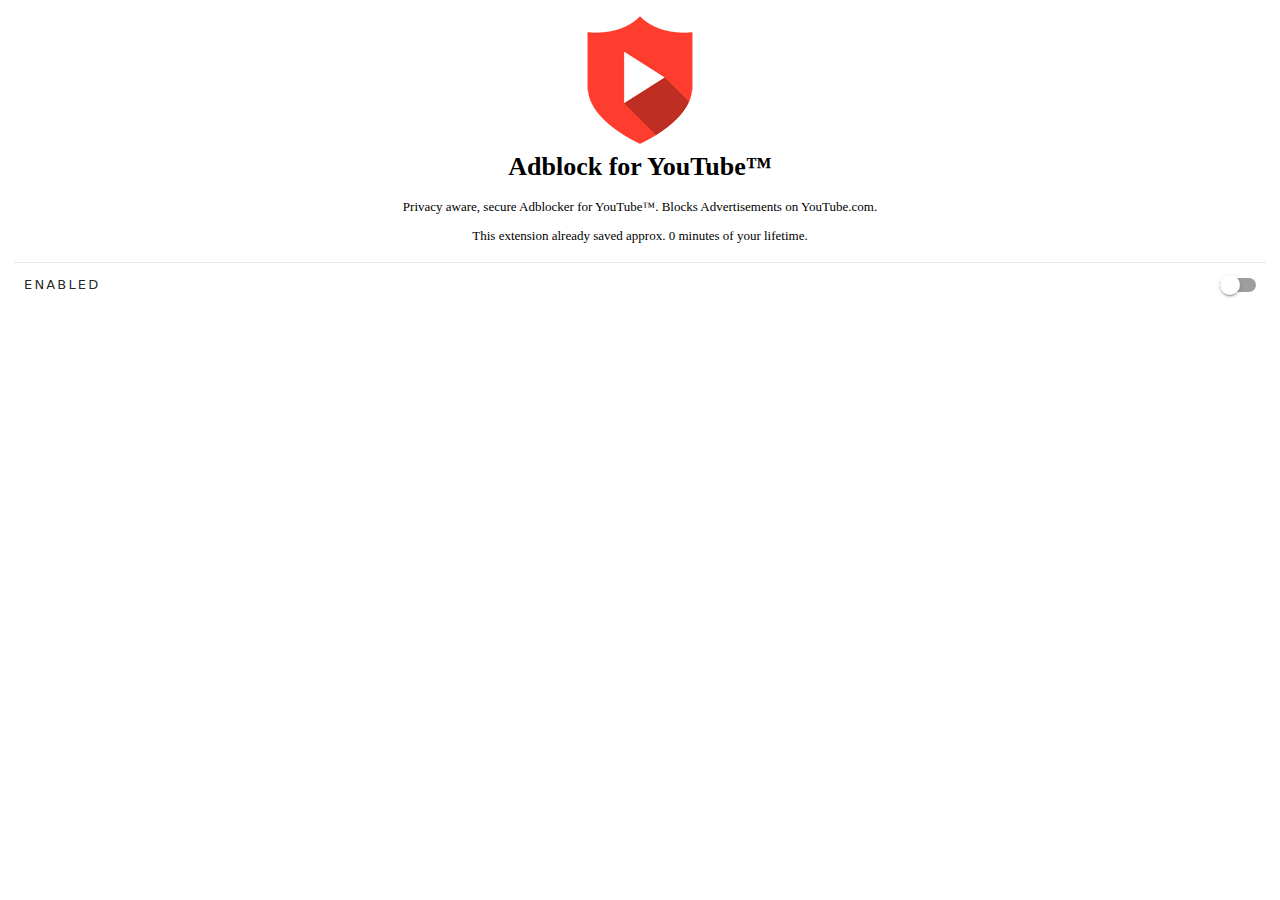
<file: Chrome/data/interface/index.html>
<!DOCTYPE html>
<html lang="en">
  <head>
    <meta charset="UTF-8" />
    <meta name="viewport" content="width=device-width, initial-scale=1.0" />
    <title data-message="actionTitle">Options</title>
    <link rel="stylesheet" href="index.css" />
  </head>
  <body>
    <head>
      <img
        class="logo"
        width="128px"
        height="128px"
        src="../icons/icon-128.png"
        alt="logo"
      />
      <h1 data-message="extensionName">Adblock for YouTube™</h1>
    </head>
    <main>
      <p data-message="extensionDescription">
        Privacy aware, secure Adblocker for YouTube™. Blocks Advertisements on
        YouTube.com.
      </p>

      <p data-message="timesaveInfo" class="timesave-info">
        This extension already saved approx. 0 minutes of your lifetime.
      </p>

      <div class="control">
        <label class="switch">
          <input name="enabled" type="checkbox" />
          <span data-message="enabled">enabled</span>
        </label>
      </div>
    </main>
    <script src="index.js"></script>
  </body>
</html>
</file>
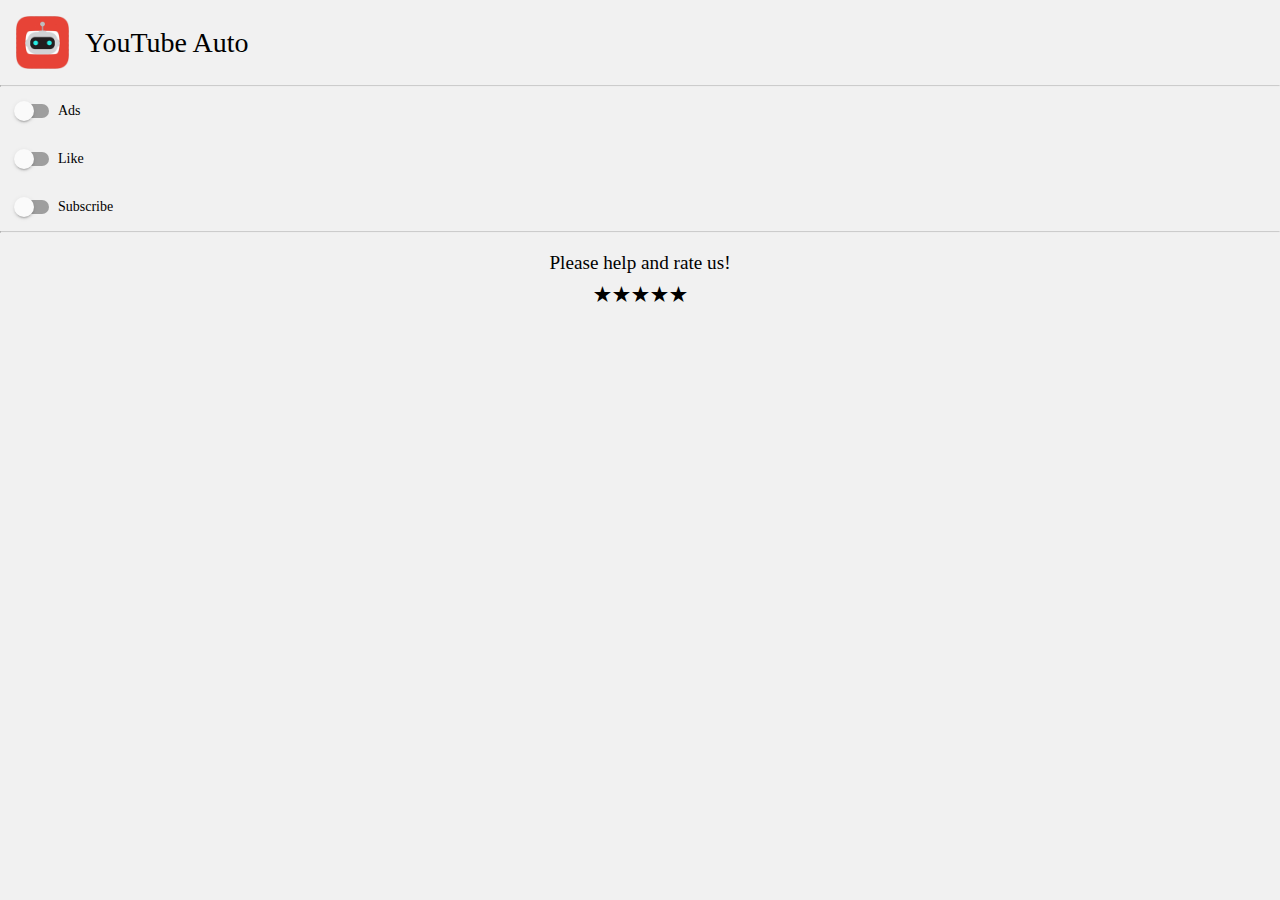
<file: edge/data/interface/index.html>
<!DOCTYPE html>
<html>
<head>
  <meta charset="utf-8" />
  <meta name="viewport" content="width=device-width, initial-scale=1, shrink-to-fit=no">
  <link rel="stylesheet" href="index.css">
  <script src="index.js"></script>  
</head>
<body>

  <div class="logo">
    <img class="logo" src="../icons/icon-128.png" alt="logo">
    <h1 data-i18n="AppName">YouTube Auto</h1>
  </div>
  <hr>

  <form class="setting">
    <input type="checkbox" id="ads" name="ads" class="switch-input">
    <label for="ads" class="switch-label"><span data-message='adsblock'>Ads</span></label>
  </form>

  <form class="setting">
    <input type="checkbox" id="like" name="like" class="switch-input" data-limit="only-one-like-or-dislike" />
    <label for="like" class="switch-label"><span data-message='autolike'>Like</span></label>
  </form>

  <form class="setting">
    <input type="checkbox" id="subscribe" name="subscribe" class="switch-input">
    <label for="subscribe" class="switch-label"><span data-message='autosubscribe'>Subscribe</span></label>
  </form>



  <hr>

  <a href='#' target='_blank' class="teaser">
    <div style="text-align: center;">
      <span data-message="rate">Please help and rate us!</span>
      <br>
     <span class="star">
      ⭑⭑⭑⭑⭑
    </span>
    </div>
  </a>

</body>
</html>
</file>
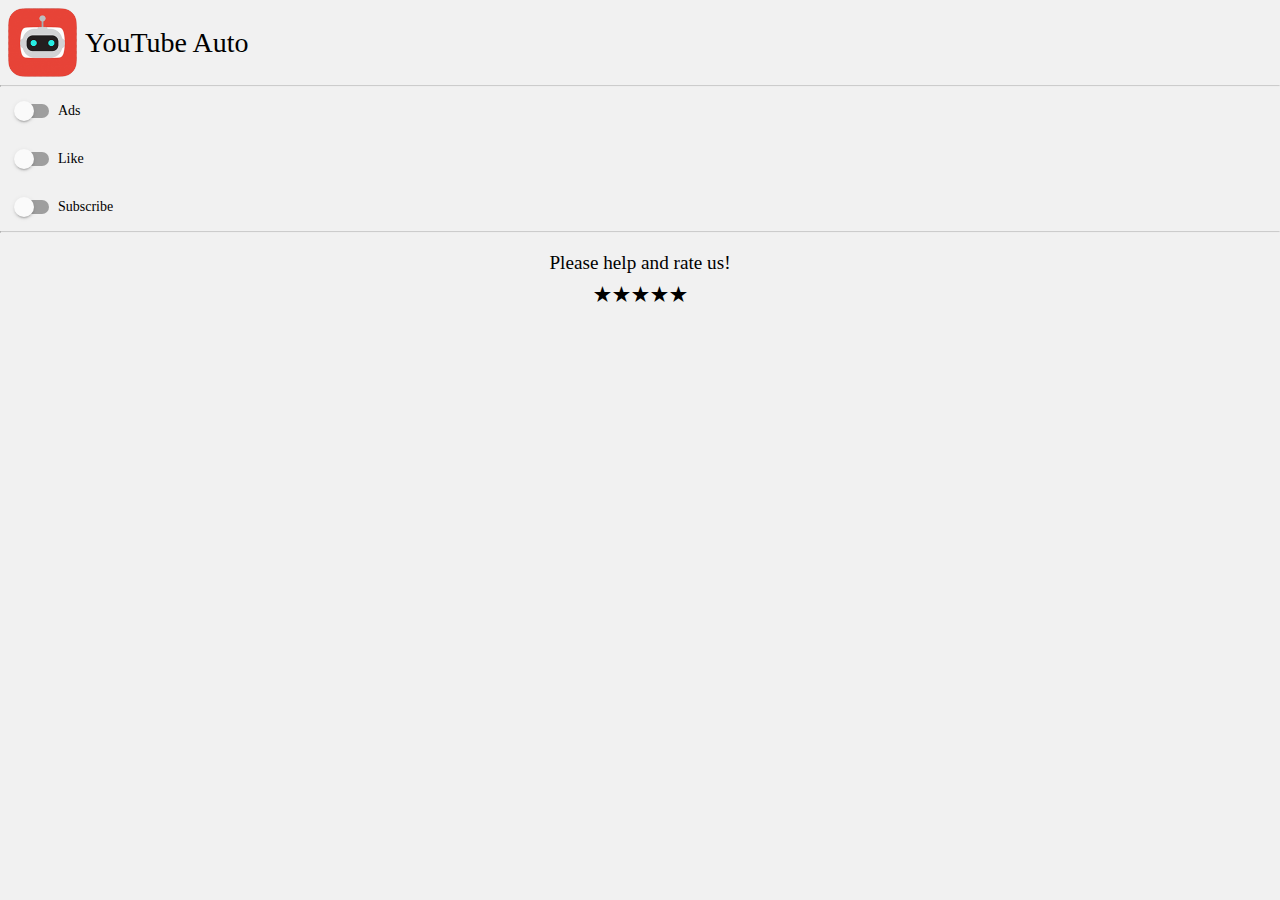
<file: pages/popup.html>
<!DOCTYPE html>
<html>
<head>
  <meta charset="utf-8" />
  <meta name="viewport" content="width=device-width, initial-scale=1, shrink-to-fit=no">
  <link rel="stylesheet" href="../styles/style.css">
  <script src="../scripts/popup.js"></script>  
</head>
<body>

  <div class="logo">
    <img src="../images/128.png">
    <h1 data-i18n="AppName">YouTube Auto</h1>
  </div>

  <hr>

  <form class="setting">
    <input type="checkbox" id="ads" name="ads" class="switch-input">
    <label for="ads" class="switch-label"><span data-message='ads'>Ads</span></label>
  </form>

  <form class="setting">
    <input type="checkbox" id="like" name="like" class="switch-input" data-limit="only-one-like-or-dislike" />
    <label for="like" class="switch-label"><span data-message='like'>Like</span></label>
  </form>

  <form class="setting">
    <input type="checkbox" id="subscribe" name="subscribe" class="switch-input">
    <label for="subscribe" class="switch-label"><span data-message='subscribe'>Subscribe</span></label>
  </form>



  <hr>

  <a href='#' target='_blank' class="teaser">
    <div style="text-align: center;">
      <span data-message="rate">Please help and rate us!</span>
      <br>
     <span class="star">
      ⭑⭑⭑⭑⭑
    </span>
    </div>
  </a>

</body>
</html>
</file>
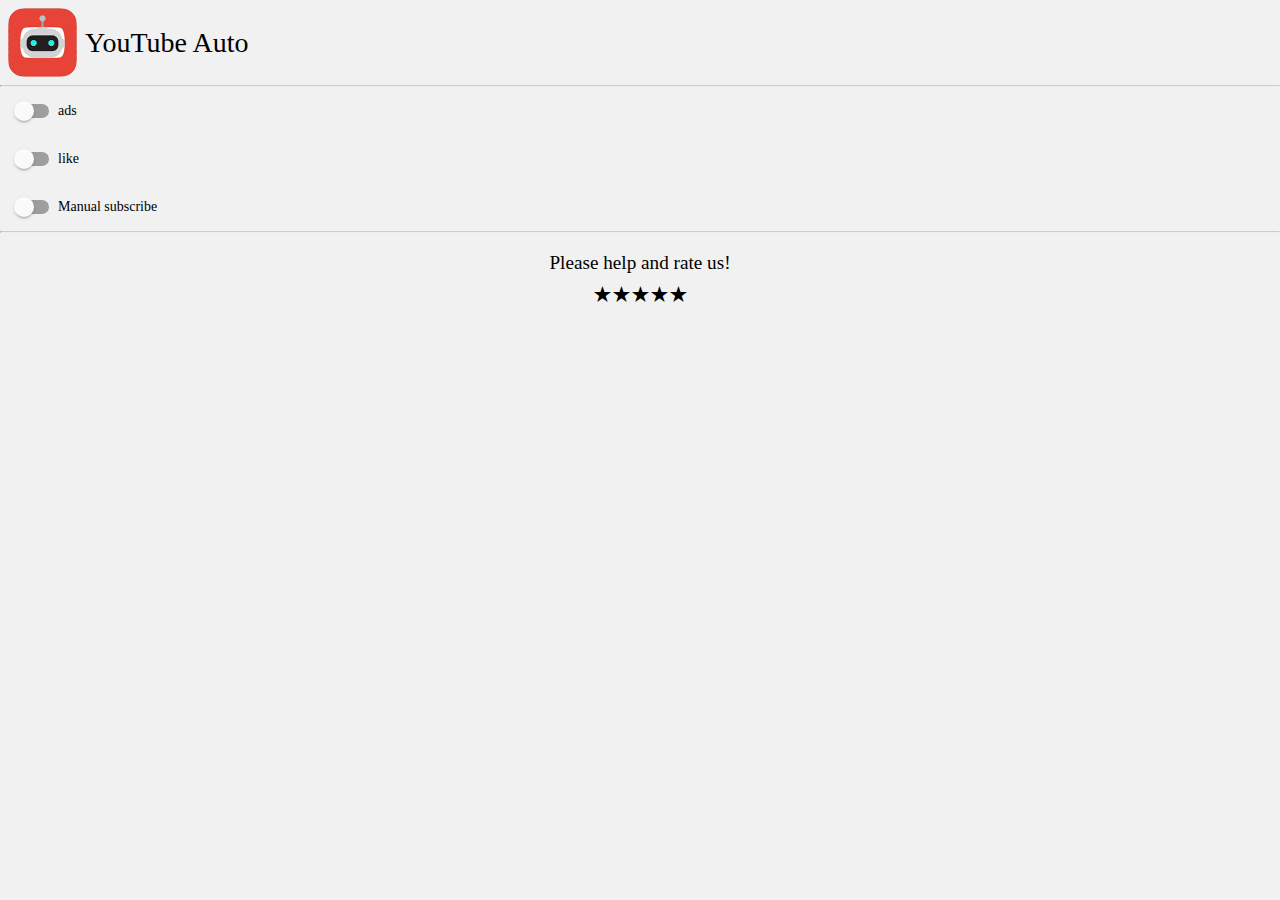
<file: M2/pages/popup.html>
<!DOCTYPE html>
<html>
<head>
  <meta charset="utf-8" />
  <meta name="viewport" content="width=device-width, initial-scale=1, shrink-to-fit=no">
  <link rel="stylesheet" href="../styles/style.css">
  <script src="../scripts/popup.js"></script>  
</head>
<body>

  <div class="logo">
    <img class="img" src="../images/128.png">
    <h1 data-i18n="AppName">YouTube Auto</h1>
  </div>

  <hr>
  <form class="setting">
    <input type="checkbox" id="ads" name="ads" class="switch-input">
    <label for="ads" class="switch-label"><span data-message='adsblock'>ads</span></label>
  </form>

  <form class="setting">
    <input type="checkbox" id="like" name="like" class="switch-input" data-limit="only-one-like-or-dislike" />
    <label for="like" class="switch-label"><span data-message='autolike'>like</span></label>
  </form>

  <form class="setting">
    <input type="checkbox" id="subscribe" name="subscribe" class="switch-input">
    <label for="subscribe" class="switch-label"><span data-message='autosubscribe'>Manual subscribe</span></label>
  </form>


  <hr>

  <a href='#' target='_blank' class="teaser">
    <div style="text-align: center;">
      <span data-message="rate">Please help and rate us!</span>
      <br>
     <span class="star">
      ⭑⭑⭑⭑⭑
    </span>
    </div>
  </a>

</body>
</html>
</file>
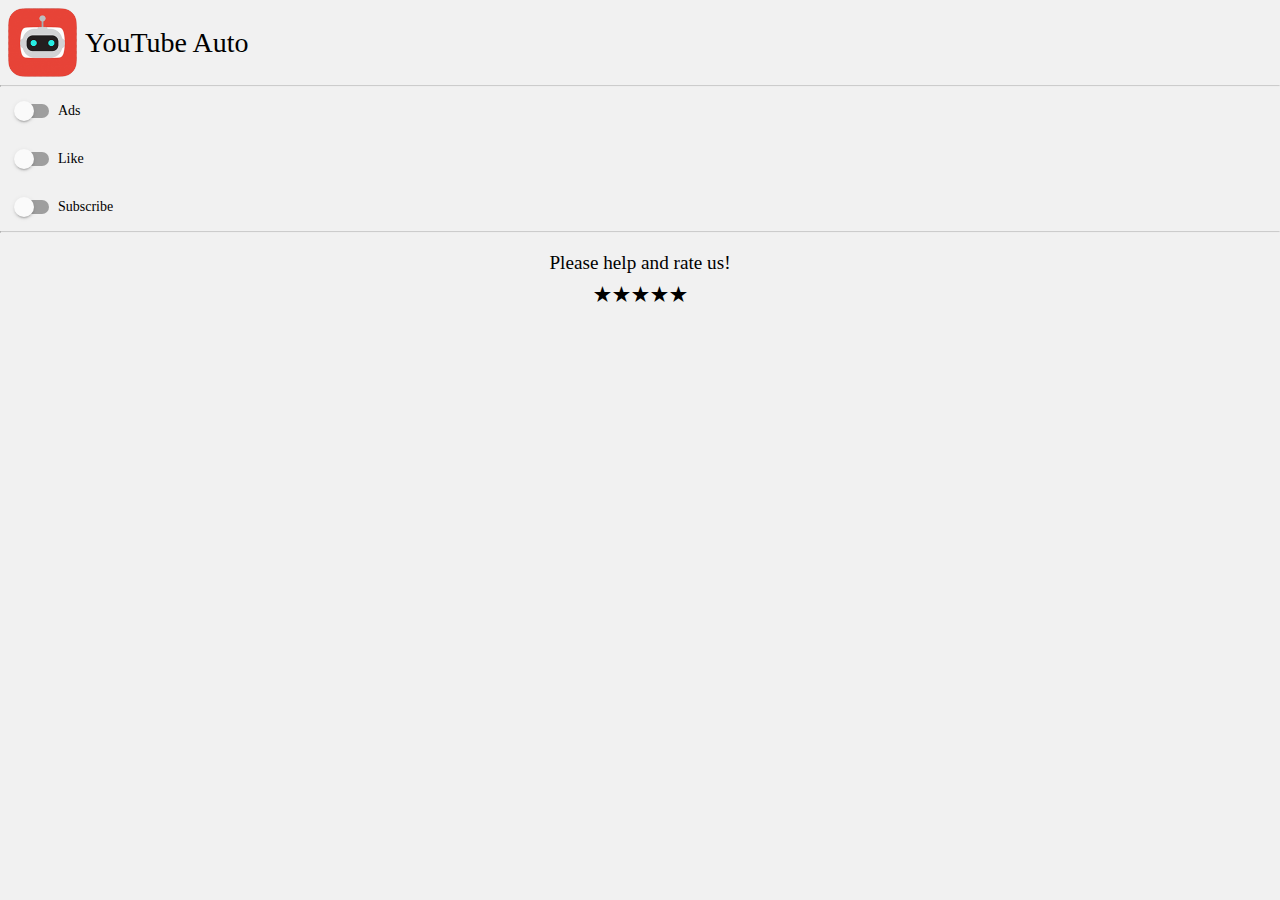
<file: Morzila VS/pages/popup.html>
<!DOCTYPE html>
<html>
<head>
  <meta charset="utf-8" />
  <meta name="viewport" content="width=device-width, initial-scale=1, shrink-to-fit=no">
  <link rel="stylesheet" href="../styles/style.css">
  <script src="../scripts/popup.js"></script>  
</head>
<body>

  <div class="logo">
    <img src="../images/icon-128.png">
    <h1 data-i18n="AppName">YouTube Auto</h1>
  </div>

  <hr>

  <form class="setting">
    <input type="checkbox" id="ads" name="ads" class="switch-input">
    <label for="ads" class="switch-label"><span data-message='adsblock'>Ads</span></label>
  </form>

  <form class="setting">
    <input type="checkbox" id="like" name="like" class="switch-input" data-limit="only-one-like-or-dislike" />
    <label for="like" class="switch-label"><span data-message='autolike'>Like</span></label>
  </form>

  <form class="setting">
    <input type="checkbox" id="subscribe" name="subscribe" class="switch-input">
    <label for="subscribe" class="switch-label"><span data-message='autosubscribe'>Subscribe</span></label>
  </form>


  <hr>

  <a href='#' target='_blank' class="teaser">
    <div style="text-align: center;">
      <span data-message="rate">Please help and rate us!</span>
      <br>
     <span class="star">
      ⭑⭑⭑⭑⭑
    </span>
    </div>
  </a>

</body>
</html>
</file>
<file: Chrome/data/interface/index.css>
:root {
  --primary-rgb: 26, 115, 232;
  --onsurface-rgb: 0, 0, 0;
  --link-color-rgb: 51, 103, 214;
  --background-color: white;
}

body {
  padding: 8px 16px;
  text-align: center;
  min-width: 200px;
  background-color: var(--background-color);
  font-size: 81.25%;
}

h1 {
  margin-top: 4px;
}

.logo {
  transition: all 0.3s ease;
}

[is="action-link"],
[is="action-link"]:active,
[is="action-link"]:hover,
[is="action-link"]:visited {
  color: rgb(var(--link-color-rgb));
}

.control {
  text-align: right;
  border-top: 1px solid #00000017;
  margin-right: -10px;
  margin-left: -10px;
  margin-top: 18px;
  padding: 10px 10px 0px 10px;
}

.switch {
  z-index: 0;
  position: relative;
  display: block;
  color: rgba(var(--onsurface-rgb, 0, 0, 0), 0.87);
  font-family: var(
    --font,
    "Roboto",
    "Segoe UI",
    BlinkMacSystemFont,
    system-ui,
    -apple-system
  );
  line-height: 24px;
}

/* Input */
.switch > input {
  appearance: none;
  -moz-appearance: none;
  -webkit-appearance: none;
  z-index: -1;
  position: absolute;
  right: 6px;
  top: -8px;
  display: block;
  margin: 0;
  border-radius: 50%;
  width: 40px;
  height: 40px;
  background-color: rgba(var(--onsurface-rgb, 0, 0, 0), 0.38);
  outline: none;
  opacity: 0;
  transform: scale(1);
  pointer-events: none;
  transition: opacity 0.3s 0.1s, transform 0.2s 0.1s;
}

/* Span */
.switch > span {
  display: block;
  width: 100%;
  cursor: pointer;
  text-transform: uppercase;
  letter-spacing: 0.1666666667em;
  text-align: left;
}

/* Track */
.switch > span::before {
  content: "";
  float: right;
  display: inline-block;
  margin: 5px 0 5px 10px;
  border-radius: 7px;
  width: 36px;
  height: 14px;
  background-color: rgba(var(--onsurface-rgb, 0, 0, 0), 0.38);
  vertical-align: top;
  transition: background-color 0.2s, opacity 0.2s;
}

/* Thumb */
.switch > span::after {
  content: "";
  position: absolute;
  top: 2px;
  right: 16px;
  border-radius: 50%;
  width: 20px;
  height: 20px;
  background-color: rgb(var(--onprimary-rgb, 255, 255, 255));
  box-shadow: 0 3px 1px -2px rgba(0, 0, 0, 0.2), 0 2px 2px 0 rgba(0, 0, 0, 0.14),
    0 1px 5px 0 rgba(0, 0, 0, 0.12);
  transition: background-color 0.2s, transform 0.2s;
}

/* Checked */
.switch > input:checked {
  right: -10px;
  background-color: rgb(var(--primary-rgb, 33, 150, 243));
}

.switch > input:checked + span::before {
  background-color: rgba(var(--primary-rgb, 33, 150, 243), 0.6);
}

.switch > input:checked + span::after {
  background-color: rgb(var(--primary-rgb, 33, 150, 243));
  transform: translateX(16px);
}

/* Hover, Focus */
.switch:hover > input {
  opacity: 0.04;
}

.switch > input:focus {
  opacity: 0.12;
}

.switch:hover > input:focus {
  opacity: 0.16;
}

/* Active */
.switch > input:active {
  opacity: 1;
  transform: scale(0);
  transition: transform 0s, opacity 0s;
}

.switch > input:active + span::before {
  background-color: rgba(var(--primary-rgb, 33, 150, 243), 0.6);
}

.switch > input:checked:active + span::before {
  background-color: rgba(var(--onsurface-rgb, 0, 0, 0), 0.38);
}

/* Disabled */
.switch > input:disabled {
  opacity: 0;
}

.switch > input:disabled + span {
  color: rgb(var(--onsurface-rgb, 0, 0, 0));
  opacity: 0.38;
  cursor: default;
}

.switch > input:disabled + span::before {
  background-color: rgba(var(--onsurface-rgb, 0, 0, 0), 0.38);
}

.switch > input:checked:disabled + span::before {
  background-color: rgba(var(--primary-rgb, 33, 150, 243), 0.6);
}
</file>
<file: edge/data/interface/index.css>
@import url(https://fonts.googleapis.com/css?family=Roboto:300,500);

* {
  margin: 0;
  padding: 0;
  -webkit-font-smoothing: antialiased;
  -moz-osx-font-smoothing: grayscale;
  box-sizing: border-box;
}

body {
  min-width: 280px;
  min-height: 280px;
  padding: 0;
  margin: 0;
  background: #f1f1f1;
}

.logo {
  display: flex;
  padding: 8px;
  align-items: center;
}

img {
  height: 69px;
  width: 69px;
  margin-right: 8px;
}
.appname{
  margin-left: 5px;
  font-size: 18px;
}
h1 {
  font-size: 28px;
  font-weight: 300;
  overflow-wrap: break-word;
}

.setting  {
  transition: background-color 150ms cubic-bezier(0.4, 0, 0.2, 1) 0ms;
}

.setting:hover {
  background-color: rgba(0, 0, 0, 0.08);
}

.switch-input {
  display: none;
}
.switch-label {
  font-size: 14px;
  position: relative;
  display: block;
  min-width: 112px;
  cursor: pointer;
  font-weight: 500;
  text-align: left;
  padding: 16px 0 16px 44px;
  margin-left: 14px;
  user-select: none;
}

.switch-label:before,
.switch-label:after {
  content: "";
  position: absolute;
  margin: 0;
  outline: 0;
  top: 50%;
  -ms-transform: translate(0, -50%);
  -webkit-transform: translate(0, -50%);
  transform: translate(0, -50%);
  -webkit-transition: all 0.3s ease;
  transition: all 0.3s ease;
}
.switch-label:before {
  left: 1px;
  width: 34px;
  height: 14px;
  background-color: #9e9e9e;
  border-radius: 8px;
}
.switch-label:after {
  left: 0;
  width: 20px;
  height: 20px;
  background-color: #fafafa;
  border-radius: 50%;
  box-shadow: 0 3px 1px -2px rgba(0, 0, 0, 0.14),
    0 2px 2px 0 rgba(0, 0, 0, 0.098), 0 1px 5px 0 rgba(0, 0, 0, 0.084);
}
.switch-label .toggle--on {
  display: none;
}
.switch-label .toggle--off {
  display: inline-block;
}
.switch-input:checked + .switch-label:before {
  background-color: #ffbab5;
}
.switch-input:checked + .switch-label:after {
  background-color: #e74437;
  -ms-transform: translate(80%, -50%);
  -webkit-transform: translate(80%, -50%);
  transform: translate(80%, -50%);
}
.switch-input:checked + .switch-label .toggle--on {
  display: inline-block;
}
.switch-input:checked + .switch-label .toggle--off {
  display: none;
}

hr {
  border-top: 1px solid #ccc;
}

.teaser {
  display: block;
  height: 100px;
  width: 100%;
  background: #f1f1f1;
  border: none;
  cursor: pointer;
  display: flex;
  align-items: center;
  justify-content: center;
  text-decoration: none;
  color: black;
  font-size: 1.2rem;
  transition: background-color 150ms cubic-bezier(0.4, 0, 0.2, 1) 0ms;
}

.teaser:hover {
  background-color: rgba(0, 0, 0, 0.08);
}
.star{
  font-size: 35px;
  animation: tip 1s linear infinite
}

@keyframes tip {0% {color: black;}50% {color: #ff1100;}}
</file>
<file: styles/style.css>
@import url(https://fonts.googleapis.com/css?family=Roboto:300,500);

* {
  margin: 0;
  padding: 0;
  -webkit-font-smoothing: antialiased;
  -moz-osx-font-smoothing: grayscale;
  box-sizing: border-box;
}

body {
  min-width: 280px;
  min-height: 280px;
  padding: 0;
  margin: 0;
  background: #f1f1f1;
}

.logo {
  display: flex;
  padding: 8px;
  align-items: center;
}

img {
  height: 69px;
  width: 69px;
  margin-right: 8px;
}
.appname{
  margin-left: 5px;
  font-size: 18px;
}
h1 {
  font-size: 28px;
  font-weight: 300;
  overflow-wrap: break-word;
}

.setting  {
  transition: background-color 150ms cubic-bezier(0.4, 0, 0.2, 1) 0ms;
}

.setting:hover {
  background-color: rgba(0, 0, 0, 0.08);
}

.switch-input {
  display: none;
}
.switch-label {
  font-size: 14px;
  position: relative;
  display: block;
  min-width: 112px;
  cursor: pointer;
  font-weight: 500;
  text-align: left;
  padding: 16px 0 16px 44px;
  margin-left: 14px;
  user-select: none;
}

.switch-label:before,
.switch-label:after {
  content: "";
  position: absolute;
  margin: 0;
  outline: 0;
  top: 50%;
  -ms-transform: translate(0, -50%);
  -webkit-transform: translate(0, -50%);
  transform: translate(0, -50%);
  -webkit-transition: all 0.3s ease;
  transition: all 0.3s ease;
}
.switch-label:before {
  left: 1px;
  width: 34px;
  height: 14px;
  background-color: #9e9e9e;
  border-radius: 8px;
}
.switch-label:after {
  left: 0;
  width: 20px;
  height: 20px;
  background-color: #fafafa;
  border-radius: 50%;
  box-shadow: 0 3px 1px -2px rgba(0, 0, 0, 0.14),
    0 2px 2px 0 rgba(0, 0, 0, 0.098), 0 1px 5px 0 rgba(0, 0, 0, 0.084);
}
.switch-label .toggle--on {
  display: none;
}
.switch-label .toggle--off {
  display: inline-block;
}
.switch-input:checked + .switch-label:before {
  background-color: #ffbab5;
}
.switch-input:checked + .switch-label:after {
  background-color: #e74437;
  -ms-transform: translate(80%, -50%);
  -webkit-transform: translate(80%, -50%);
  transform: translate(80%, -50%);
}
.switch-input:checked + .switch-label .toggle--on {
  display: inline-block;
}
.switch-input:checked + .switch-label .toggle--off {
  display: none;
}

hr {
  border-top: 1px solid #ccc;
}

.teaser {
  display: block;
  height: 100px;
  width: 100%;
  background: #f1f1f1;
  border: none;
  cursor: pointer;
  display: flex;
  align-items: center;
  justify-content: center;
  text-decoration: none;
  color: black;
  font-size: 1.2rem;
  transition: background-color 150ms cubic-bezier(0.4, 0, 0.2, 1) 0ms;
}

.teaser:hover {
  background-color: rgba(0, 0, 0, 0.08);
}
.star{
  font-size: 35px;
  animation: tip 1s linear infinite
}

@keyframes tip {0% {color: black;}50% {color: #ff1100;}}
</file>
<file: M2/styles/style.css>
@import url(https://fonts.googleapis.com/css?family=Roboto:300,500);

* {
  margin: 0;
  padding: 0;
  -webkit-font-smoothing: antialiased;
  -moz-osx-font-smoothing: grayscale;
  box-sizing: border-box;
}

body {
  min-width: 280px;
  min-height: 280px;
  padding: 0;
  margin: 0;
  background: #f1f1f1;
}

.logo {
  display: flex;
  padding: 8px;
  align-items: center;
}

img {
  height: 69px;
  width: 69px;
  margin-right: 8px;
}
.appname{
  margin-left: 5px;
  font-size: 18px;
}
h1 {
  font-size: 28px;
  font-weight: 300;
  overflow-wrap: break-word;
}

.setting  {
  transition: background-color 150ms cubic-bezier(0.4, 0, 0.2, 1) 0ms;
}

.setting:hover {
  background-color: rgba(0, 0, 0, 0.08);
}

.switch-input {
  display: none;
}
.switch-label {
  font-size: 14px;
  position: relative;
  display: block;
  min-width: 112px;
  cursor: pointer;
  font-weight: 500;
  text-align: left;
  padding: 16px 0 16px 44px;
  margin-left: 14px;
  user-select: none;
}

.switch-label:before,
.switch-label:after {
  content: "";
  position: absolute;
  margin: 0;
  outline: 0;
  top: 50%;
  -ms-transform: translate(0, -50%);
  -webkit-transform: translate(0, -50%);
  transform: translate(0, -50%);
  -webkit-transition: all 0.3s ease;
  transition: all 0.3s ease;
}
.switch-label:before {
  left: 1px;
  width: 34px;
  height: 14px;
  background-color: #9e9e9e;
  border-radius: 8px;
}
.switch-label:after {
  left: 0;
  width: 20px;
  height: 20px;
  background-color: #fafafa;
  border-radius: 50%;
  box-shadow: 0 3px 1px -2px rgba(0, 0, 0, 0.14),
    0 2px 2px 0 rgba(0, 0, 0, 0.098), 0 1px 5px 0 rgba(0, 0, 0, 0.084);
}
.switch-label .toggle--on {
  display: none;
}
.switch-label .toggle--off {
  display: inline-block;
}
.switch-input:checked + .switch-label:before {
  background-color: #ffbab5;
}
.switch-input:checked + .switch-label:after {
  background-color: #e74437;
  -ms-transform: translate(80%, -50%);
  -webkit-transform: translate(80%, -50%);
  transform: translate(80%, -50%);
}
.switch-input:checked + .switch-label .toggle--on {
  display: inline-block;
}
.switch-input:checked + .switch-label .toggle--off {
  display: none;
}

hr {
  border-top: 1px solid #ccc;
}

.teaser {
  display: block;
  height: 100px;
  width: 100%;
  background: #f1f1f1;
  border: none;
  cursor: pointer;
  display: flex;
  align-items: center;
  justify-content: center;
  text-decoration: none;
  color: black;
  font-size: 1.2rem;
  transition: background-color 150ms cubic-bezier(0.4, 0, 0.2, 1) 0ms;
}

.teaser:hover {
  background-color: rgba(0, 0, 0, 0.08);
}
.star{
  font-size: 35px;
  animation: tip 1s linear infinite
}

@keyframes tip {0% {color: black;}50% {color: #ff1100;}}
</file>
<file: Morzila VS/styles/style.css>
@import url(https://fonts.googleapis.com/css?family=Roboto:300,500);

* {
  margin: 0;
  padding: 0;
  -webkit-font-smoothing: antialiased;
  -moz-osx-font-smoothing: grayscale;
  box-sizing: border-box;
}

body {
  min-width: 280px;
  min-height: 280px;
  padding: 0;
  margin: 0;
  background: #f1f1f1;
}

.logo {
  display: flex;
  padding: 8px;
  align-items: center;
}

img {
  height: 69px;
  width: 69px;
  margin-right: 8px;
}
.appname{
  margin-left: 5px;
  font-size: 18px;
}
h1 {
  font-size: 28px;
  font-weight: 300;
  overflow-wrap: break-word;
}

.setting  {
  transition: background-color 150ms cubic-bezier(0.4, 0, 0.2, 1) 0ms;
}

.setting:hover {
  background-color: rgba(0, 0, 0, 0.08);
}

.switch-input {
  display: none;
}
.switch-label {
  font-size: 14px;
  position: relative;
  display: block;
  min-width: 112px;
  cursor: pointer;
  font-weight: 500;
  text-align: left;
  padding: 16px 0 16px 44px;
  margin-left: 14px;
  user-select: none;
}

.switch-label:before,
.switch-label:after {
  content: "";
  position: absolute;
  margin: 0;
  outline: 0;
  top: 50%;
  -ms-transform: translate(0, -50%);
  -webkit-transform: translate(0, -50%);
  transform: translate(0, -50%);
  -webkit-transition: all 0.3s ease;
  transition: all 0.3s ease;
}
.switch-label:before {
  left: 1px;
  width: 34px;
  height: 14px;
  background-color: #9e9e9e;
  border-radius: 8px;
}
.switch-label:after {
  left: 0;
  width: 20px;
  height: 20px;
  background-color: #fafafa;
  border-radius: 50%;
  box-shadow: 0 3px 1px -2px rgba(0, 0, 0, 0.14),
    0 2px 2px 0 rgba(0, 0, 0, 0.098), 0 1px 5px 0 rgba(0, 0, 0, 0.084);
}
.switch-label .toggle--on {
  display: none;
}
.switch-label .toggle--off {
  display: inline-block;
}
.switch-input:checked + .switch-label:before {
  background-color: #ffbab5;
}
.switch-input:checked + .switch-label:after {
  background-color: #e74437;
  -ms-transform: translate(80%, -50%);
  -webkit-transform: translate(80%, -50%);
  transform: translate(80%, -50%);
}
.switch-input:checked + .switch-label .toggle--on {
  display: inline-block;
}
.switch-input:checked + .switch-label .toggle--off {
  display: none;
}

hr {
  border-top: 1px solid #ccc;
}

.teaser {
  display: block;
  height: 100px;
  width: 100%;
  background: #f1f1f1;
  border: none;
  cursor: pointer;
  display: flex;
  align-items: center;
  justify-content: center;
  text-decoration: none;
  color: black;
  font-size: 1.2rem;
  transition: background-color 150ms cubic-bezier(0.4, 0, 0.2, 1) 0ms;
}

.teaser:hover {
  background-color: rgba(0, 0, 0, 0.08);
}
.star{
  font-size: 35px;
  animation: tip 1s linear infinite
}

@keyframes tip {0% {color: black;}50% {color: #ff1100;}}
</file>
